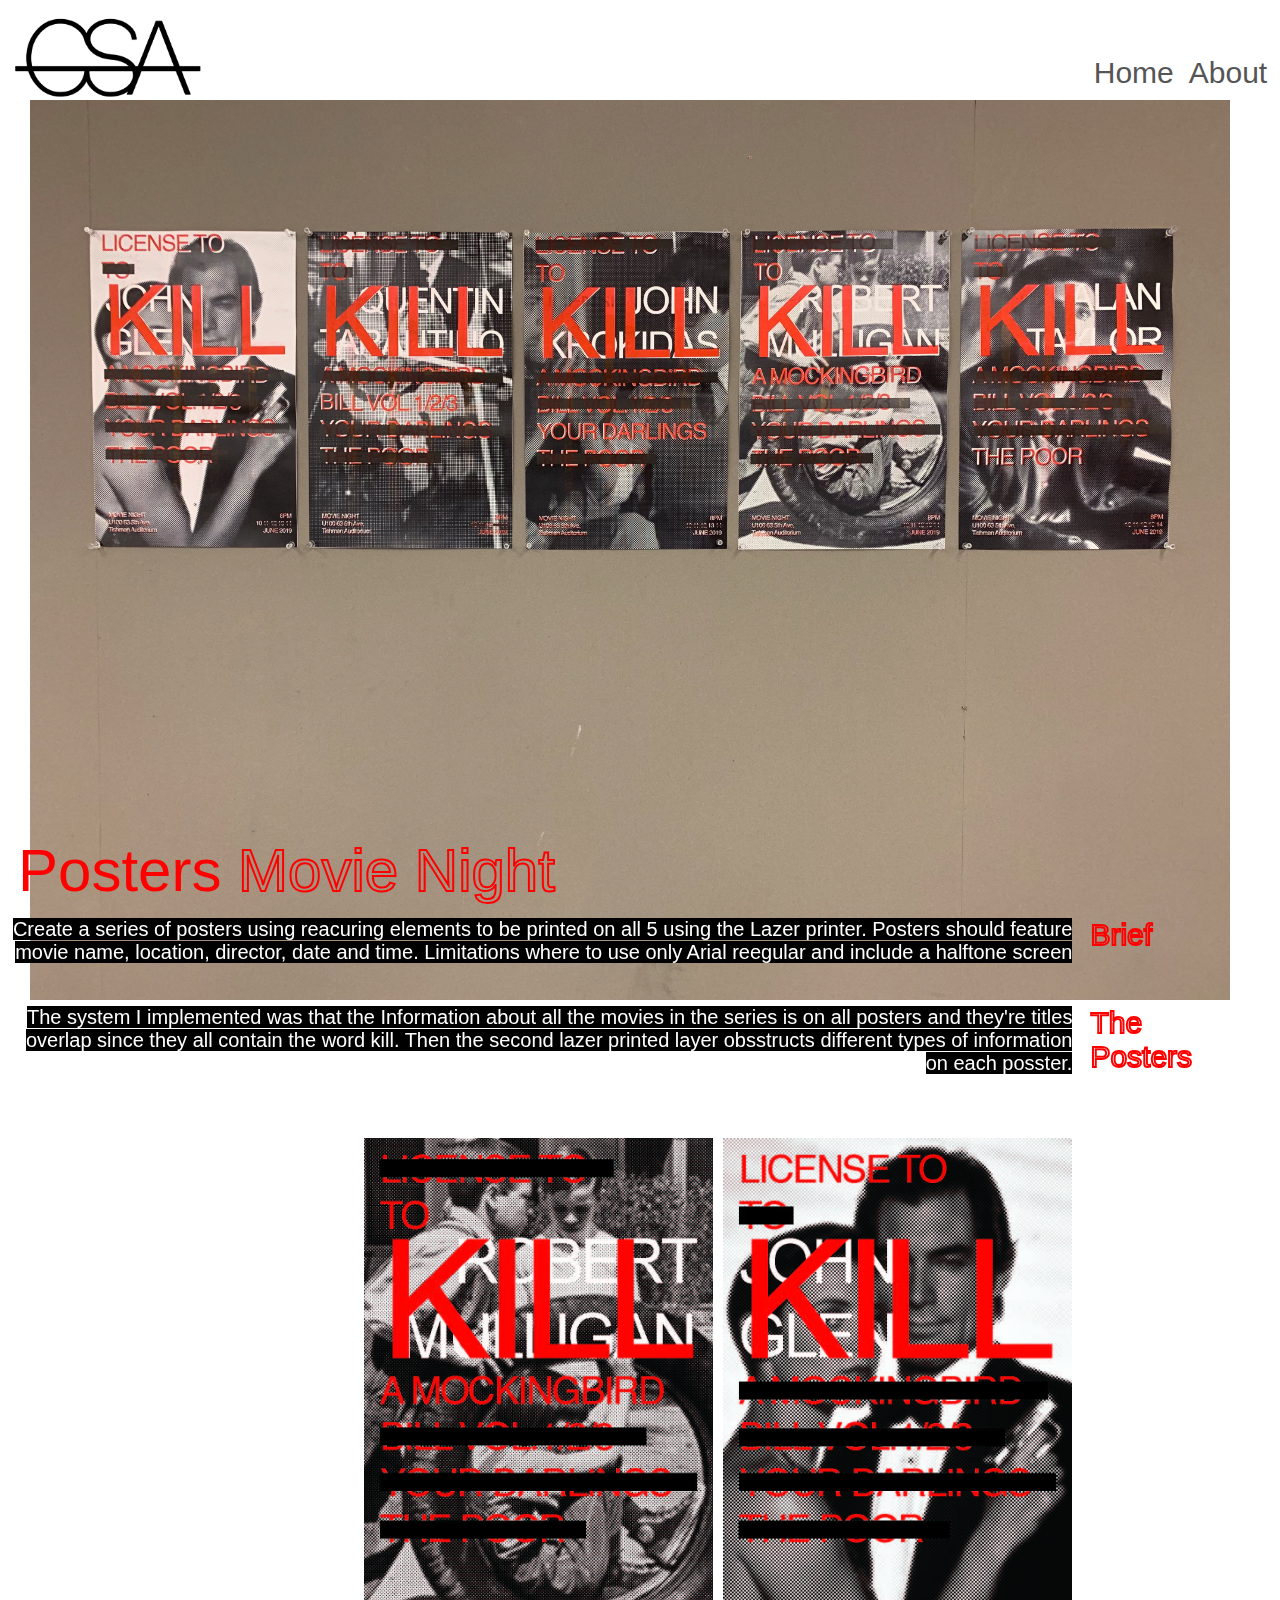
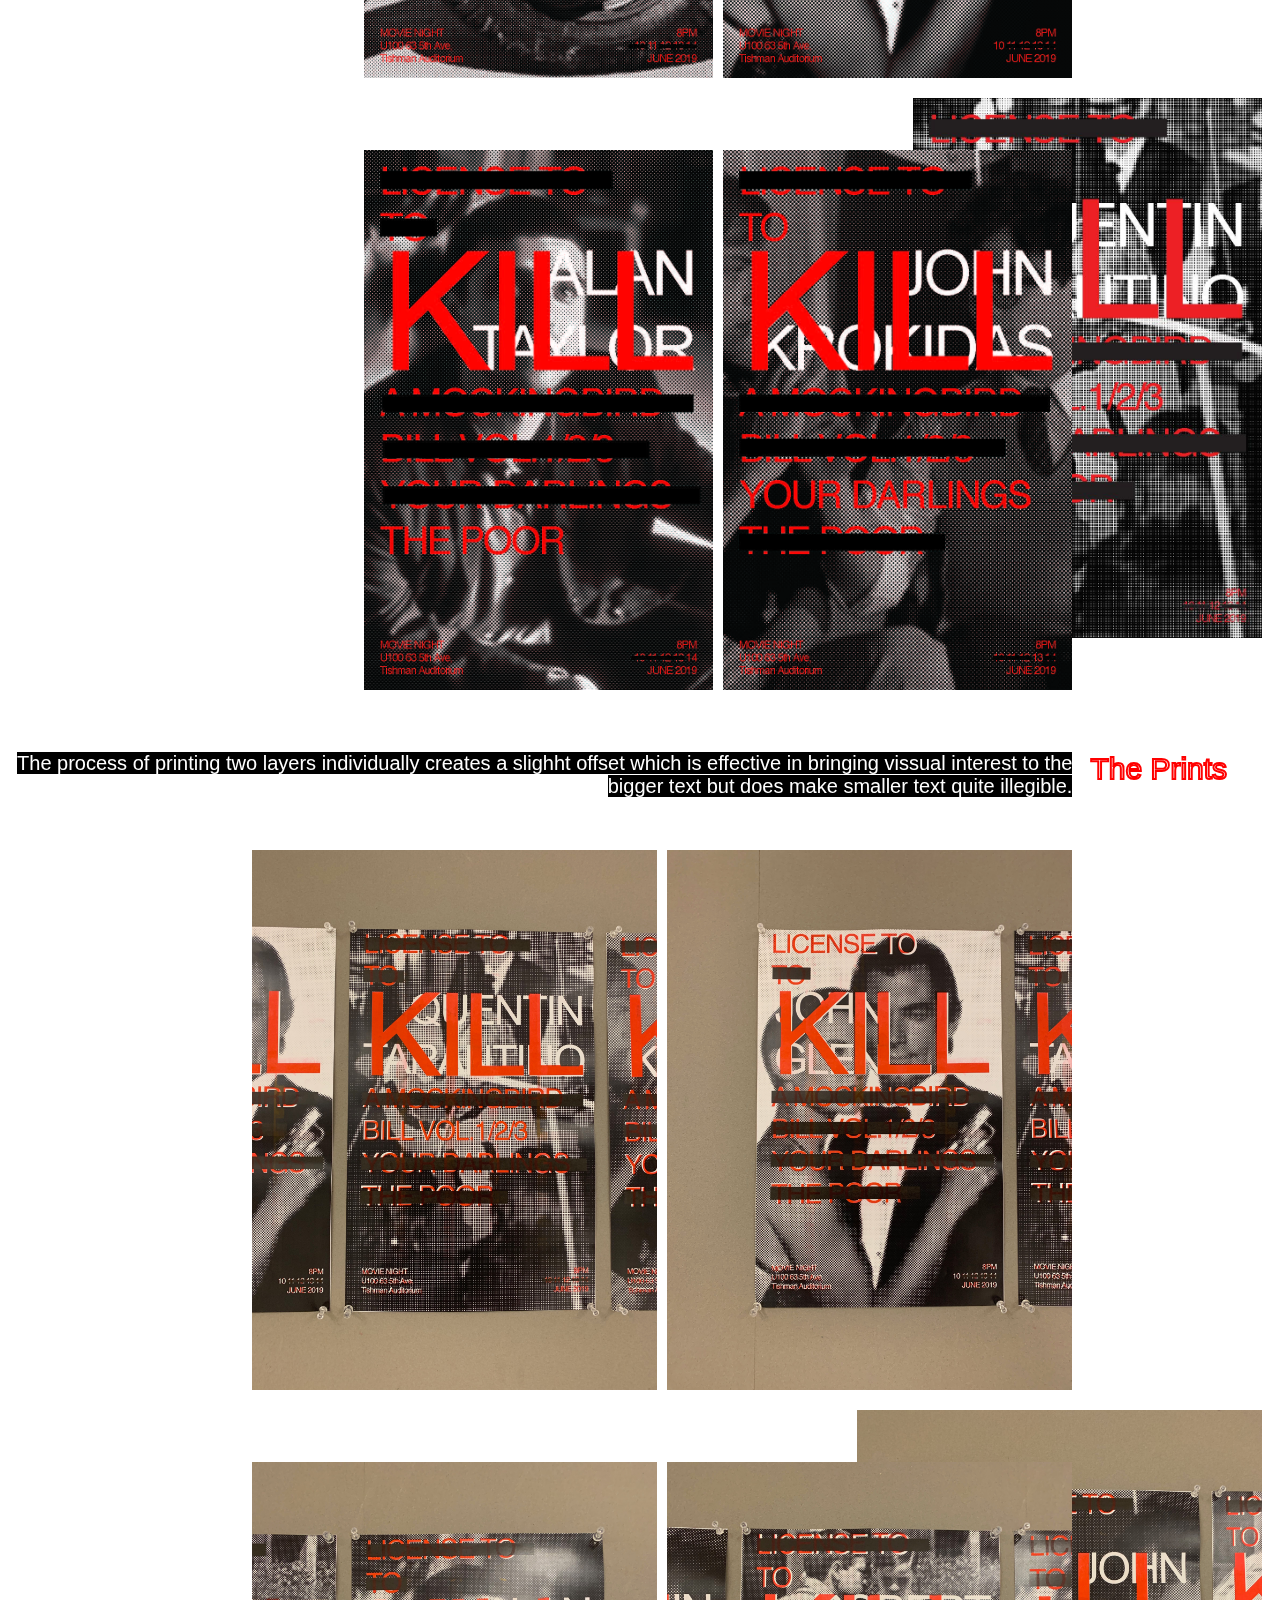
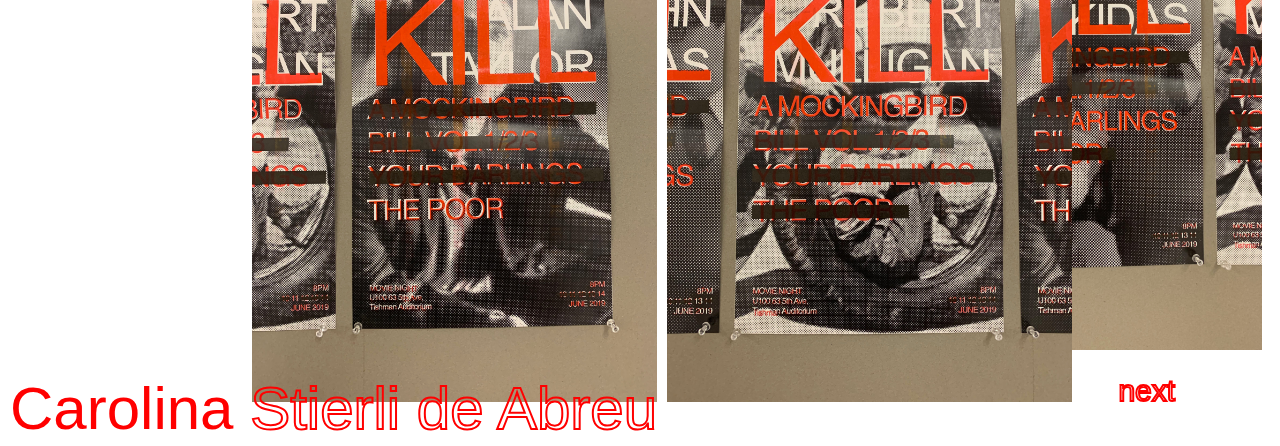
<file: movieposter.html>
<!DOCTYPE html>
<html>
<head>
    <meta charset="utf-8" />
    <meta http-equiv="X-UA-Compatible" content="IE=edge">
    <title>CSA</title>
    <meta name="viewport" content="width=device-width, initial-scale=1">
    <link rel="stylesheet" type="text/css" media="screen" href="style.css" />
</head>
<body>
        <video autoplay muted loop class="myVideo">
                <source src="killmain.mp4" type="video/mp4">
              </video>

    <div class='header'>
        <img src="logo.png" alt="CSA Logo">
        <div class='buttons'>
        <a href="index.html">Home</a>&nbsp; <a href="about.html">About</a>
        </div>
     </div>
    <div class='footer2'>
        Posters <span class='outline'>Movie Night</span>
     </div>
   <div class='main'>
    <div class= text>
            <div class='sub'> Brief</div>
        <span class='highlight'>Create a series of posters using reacuring elements to be printed on all 5 using the Lazer printer. Posters should feature movie name, location, director, date and time. Limitations where to use only Arial reegular and include a halftone screen</span>
    </div>
    <div class= text>
            <div class='sub'> The Posters</div>
        <span class='highlight'>The system I implemented was that the Information about all the movies in  the  series is on all posters and they're  titles overlap  since they all contain the word kill. Then the  second lazer printed layer obsstructs different types of information on  each posster. </span> 
    </div>
    <div class='example'>
            <div class='sub'> &nbsp;</div>
        <img src="kill6.jpg" alt="movie poster">
        <img src="kill7.jpg" alt="movie poster">
        <img src="kill8.jpg" alt="movie poster">
    </div>
        <div class='example'>
            <div class='sub'> &nbsp;</div>
        <img src="kill9.jpg" alt="movie poster">
        <img src="kill10.jpg" alt="movie poster">
    </div>
    <div class= text>
            <div class='sub'> The Prints</div>
        <span class='highlight'>The process of printing two layers individually creates a slighht offset which is effective in bringing vissual interest to the bigger text but does make smaller text quite illegible.</span>
    </div>
    <div class='example'>
            <div class='sub'> &nbsp;</div>
            <img src="kill1.jpeg" alt="movie poster">
            <img src="kill2.jpeg" alt="movie poster">
            <img src="kill3.jpeg" alt="movie poster">
        </div>
        <div class='example'>
                <div class='sub'> &nbsp;</div>
            <img src="kill4.jpeg" alt="movie poster">
            <img src="kill5.jpeg" alt="movie poster">
    </div>
        <div class='footer'>
                <div class='sub'> <a href='hsbc.html' style="color: #FF0000">next</a></div>
                Carolina <span class='outline'>Stierli de Abreu</span>
            </div>
   </div>
   </div>
</body>
<script src="jquery-3.3.1.min.js"></script>
<script src="main.js"></script>
</html>
</file>
<file: style.css>
body {
    font-family: Arial, Helvetica, sans-serif;
    width: 100%;
    height: 100%;
    display: flex;
}
.h1{
   
}
.header{
    height:10vh;
    width: 100vw;
    position: fixed;
    left: 0;
    top:0;
    background-color: white;
    z-index:2;
}
img{
    max-height: 100%;
    width: auto;
    max-width: 40vw;
    padding: 10px;
}
.buttons{
    position: absolute;
    bottom: 0;
    right: 0;
    padding: 1vw;
    padding-bottom: 0;
    font-size: 30px;
}
.footer{
    height:8vh;
    width: 100vw;
    position: absolute;
    left: 0;
    bottom: 0;
    padding-left: 10px;
    font-size: 60px;
    color: #FF0000;
    z-index:1;
}
.outline {
    color: #FF0000;
    -webkit-text-fill-color: transparent;
    -webkit-text-stroke-width: 2px; 
}
.content{
    height: 77vh;
    width: 600vw;
    min-width: 100%;
    background-color: #555555;
    position: absolute;
    top: 12vh;
    z-index:1;
}
.content video{
   padding: 0;
   float: left;
}
.content video:hover{
    opacity: 0.5;
 }
.footer2{
    height:8vh;
    position:relative;
    top: 92vh;
    padding-left: 10px;
    font-size: 60px;
    color: #FF0000;
    z-index:1;
}
.main{
    position: absolute;
    top:100vh;
    left: 0;
    width: 100vw;
    padding-right:1vh;
    z-index:1;
}
.sub{
    float:right;
    width: 12vw;
    padding: 2vh;
    padding-top: 0;
    z-index:1;
    text-align: left;
    font-size: 30px;
    color: #FF0000;
    -webkit-text-fill-color: transparent;
    -webkit-text-stroke-width: 2px;
    z-index:1;
}
.text{
    width: 98vw;
    float: right;
    font-size: 20px;
    text-align: right;
    padding: 2vh;
    float: right;
}
.example{
    height: 60vh;
    width: 98vw;
    float: right;
    padding: 2vh;
    padding-bottom: 6vh; 
    z-index:1;
}
.example img{
       float: right;
       padding-right: 0;
     }
video{
    height: 100%;
    width: auto;
    padding: 10px;
    float: right;
}
.highlight{
    background-color: black;
    color: white;
}
.myVideo {
    position: fixed;
    right: 0;
    top: 10vh;
    width: 100vw; 
    z-index: 0;
  }
  a {
      color: #555555;
      text-decoration: none;
  }
  a:hover {
    text-decoration: underline;
}
button{
    float: right;
    position: block;
}
.small{
    font-size: 10px;
    color:  #adadad;
}
</file>
